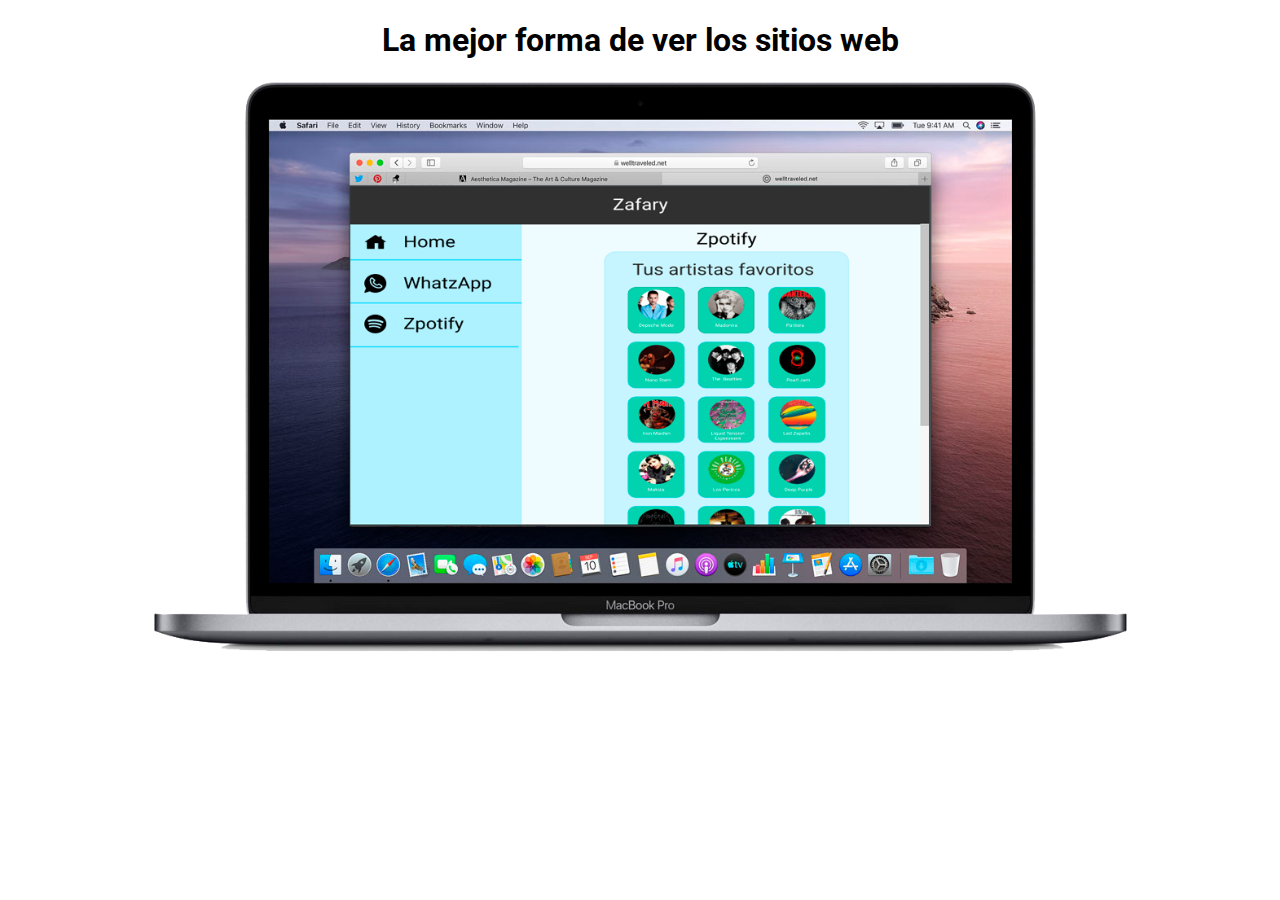
<file: Home/index.html>
<!DOCTYPE html>
<html lang="en">
<head>
    <meta charset="UTF-8">
    <meta name="viewport" content="width=device-width, initial-scale=1.0">
    <meta http-equiv="X-UA-Compatible" content="ie=edge">
	<link href="https://fonts.googleapis.com/css?family=Roboto&display=swap" rel="stylesheet">
    <link rel="stylesheet" href="style.css">
    <title>HOME</title>
</head>
<body>
    <main class="contenedor">
        <h1>La mejor forma de ver los sitios web</h1>
        <img src="./assets/zafary.png" alt="zafary">
    </main>
</body>
</html>
</file>
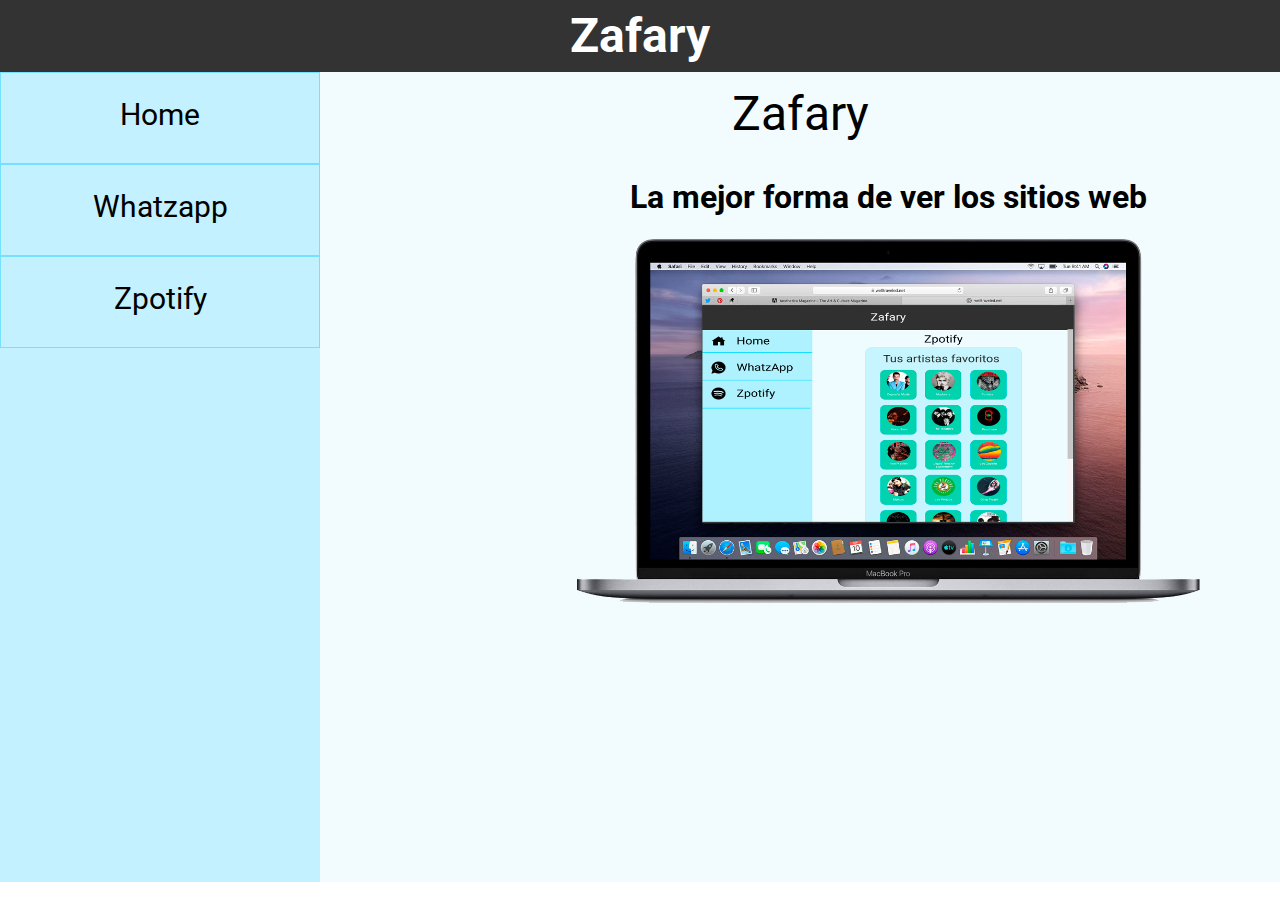
<file: Layout/index.html>
<!DOCTYPE html>
<html lang="en">
<head>
    <meta charset="UTF-8">
    <meta name="viewport" content="width=device-width, initial-scale=1.0">
    <meta http-equiv="X-UA-Compatible" content="ie=edge">
    <link rel="stylesheet" href="style.css">
    <link href="https://fonts.googleapis.com/css?family=Roboto&display=swap" rel="stylesheet">
    <link rel="stylesheet" href="https://use.fontawesome.com/releases/v5.8.1/css/all.css" integrity="sha384-50oBUHEmvpQ+1lW4y57PTFmhCaXp0ML5d60M1M7uH2+nqUivzIebhndOJK28anvf" crossorigin="anonymous">
    <title>Layout</title>
</head>
<body>
    <header class="titulo">
        <h1>Zafary</h1>
    </header>
    <section class="contenedor">
        <aside class="seleccion">
            <article id="home">
                <p><i class="fas fa-home"></i> Home</p>
            </article>
            <article id="whatsapp">
                <p><i class="fab fa-whatsapp"></i> Whatzapp</p>
            </article>
            <article id="zpotify">
                <p><i class="fab fa-spotify"></i> Zpotify</p>
            </article>
        </aside>
        <main class="principal">
            <h2 id="tDinamico">Zafary</h2>
            <iframe src="./../Home/index.html" id="dinamico" class="iframe" frameborder="0"></iframe>
        </main>
    </section>
    <script src="index.js"></script>
</body>
</html>
</file>
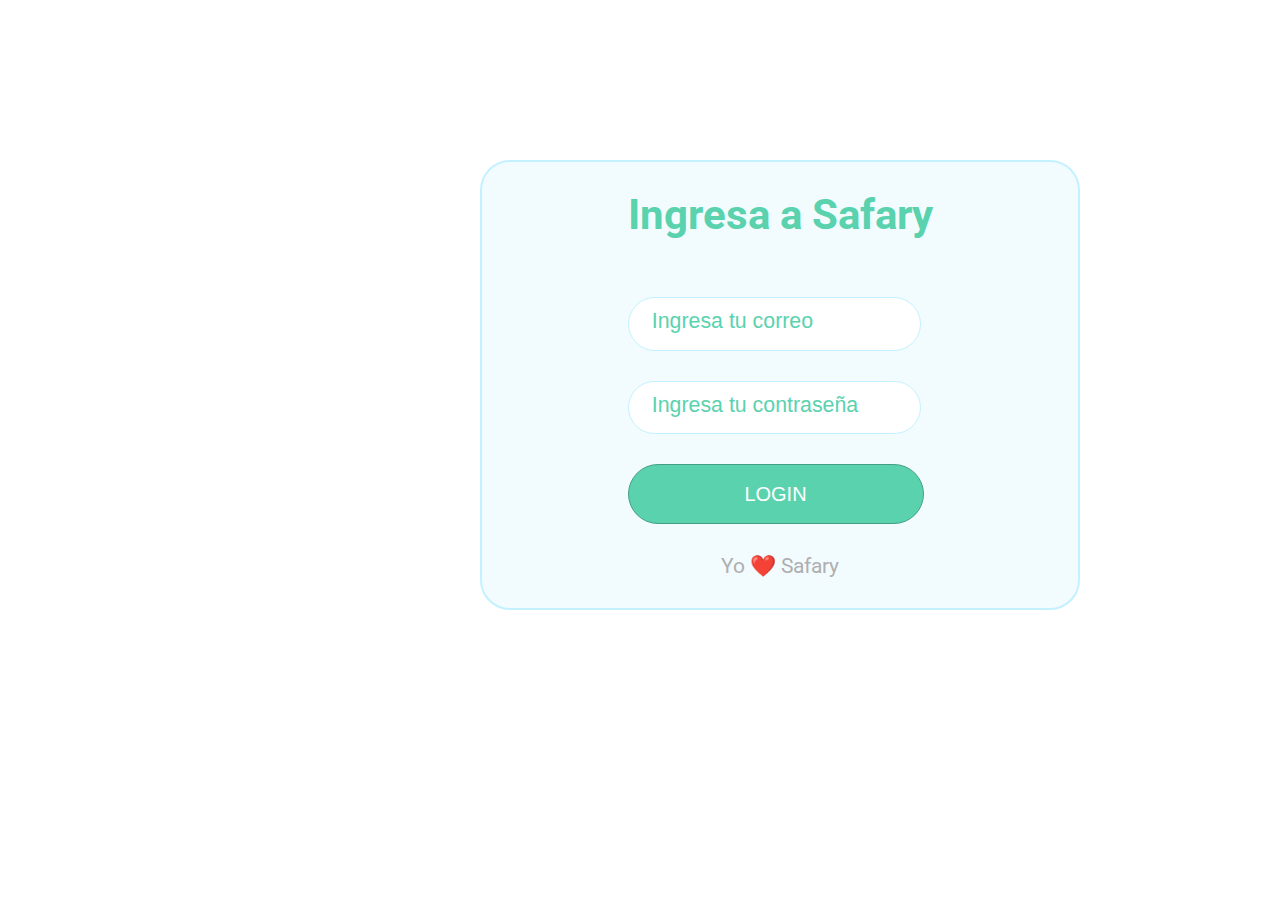
<file: Login/index.html>
<!DOCTYPE html>
<html lang="en">
<head>
	<meta charset="UTF-8">
	<meta name="viewport" content="width=device-width, initial-scale=1.0">
    <meta http-equiv="X-UA-Compatible" content="ie=edge">
	<link href="https://fonts.googleapis.com/css?family=Roboto&display=swap" rel="stylesheet">
	<link rel="stylesheet" href="style.css">
	<title>Login</title>
</head>
<body class="login">
	<main class="contenedor">
		<h1>Ingresa a Safary</h1>
		<section>
			<input id="correo" type="email" placeholder="Ingresa tu correo">
		</section>
		<section>
			<input id="pass" type="password" placeholder="Ingresa tu contraseña">
		</section>
		<section>
			<button id="btn" type="button">LOGIN</button>
		</section>
		<small class="msjError hide">Nombre de Usuario y/o contraseña incorrecto</small>
		<span class="safary">Yo ❤️ Safary</span>
	</main>
	<script src="index.js"></script>
</body>
</html>
</file>
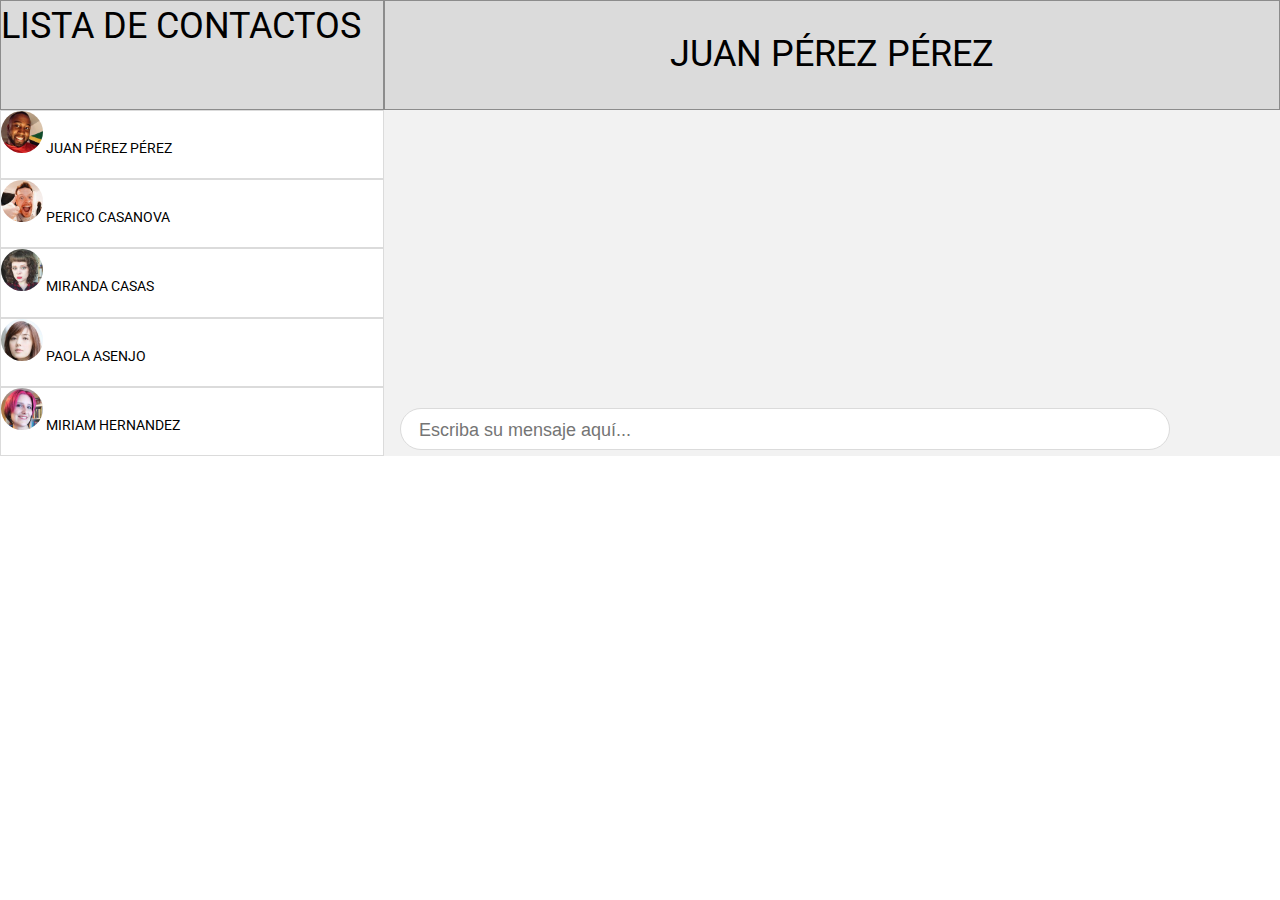
<file: Whatsapp/index.html>
<!DOCTYPE html>
<html lang="en">
<head>
    <meta charset="UTF-8">
    <meta name="viewport" content="width=device-width, initial-scale=1.0">
    <meta http-equiv="X-UA-Compatible" content="ie=edge">
    <link rel="stylesheet" href="./../Whatsapp/style.css">
    <link href="https://fonts.googleapis.com/css?family=Roboto&display=swap" rel="stylesheet">
    <link rel="stylesheet" href="https://use.fontawesome.com/releases/v5.8.1/css/all.css" integrity="sha384-50oBUHEmvpQ+1lW4y57PTFmhCaXp0ML5d60M1M7uH2+nqUivzIebhndOJK28anvf" crossorigin="anonymous">
    <title>Whatzapp</title>
</head>
<body>
    <aside>
        <header class="lista">LISTA DE CONTACTOS</header>
        <section class="listaContactos">
            <article class="item">
                <img src="./assets/54.jpg" alt="Juan"><span> JUAN PÉREZ PÉREZ</span>
            </article>
            <article class="item">
                <img src="./assets/3.jpg" alt="Perico"><span> PERICO CASANOVA</span>
            </article>
            <article class="item">
                <img src="./assets/14.jpg" alt="Miranda"><span> MIRANDA CASAS</span>
            </article>
            <article class="item">
                <img src="./assets/60.jpg" alt="Paola"><span> PAOLA ASENJO</span>
            </article>
            <article class="item">
                <img src="./assets/9.jpg" alt="Miranda"><span> MIRIAM HERNANDEZ</span>
            </article>
        </section>
    </aside>
    <main>
        <header>JUAN PÉREZ PÉREZ</header>
        <section>
            <section class="msj"></section>
            <section class="secMsj">
                <article class="msjs">
                    <input type="text" placeholder="Escriba su mensaje aquí...">
                </article>
            </section>
        </section>
    </main>
</body>
</html>
</file>
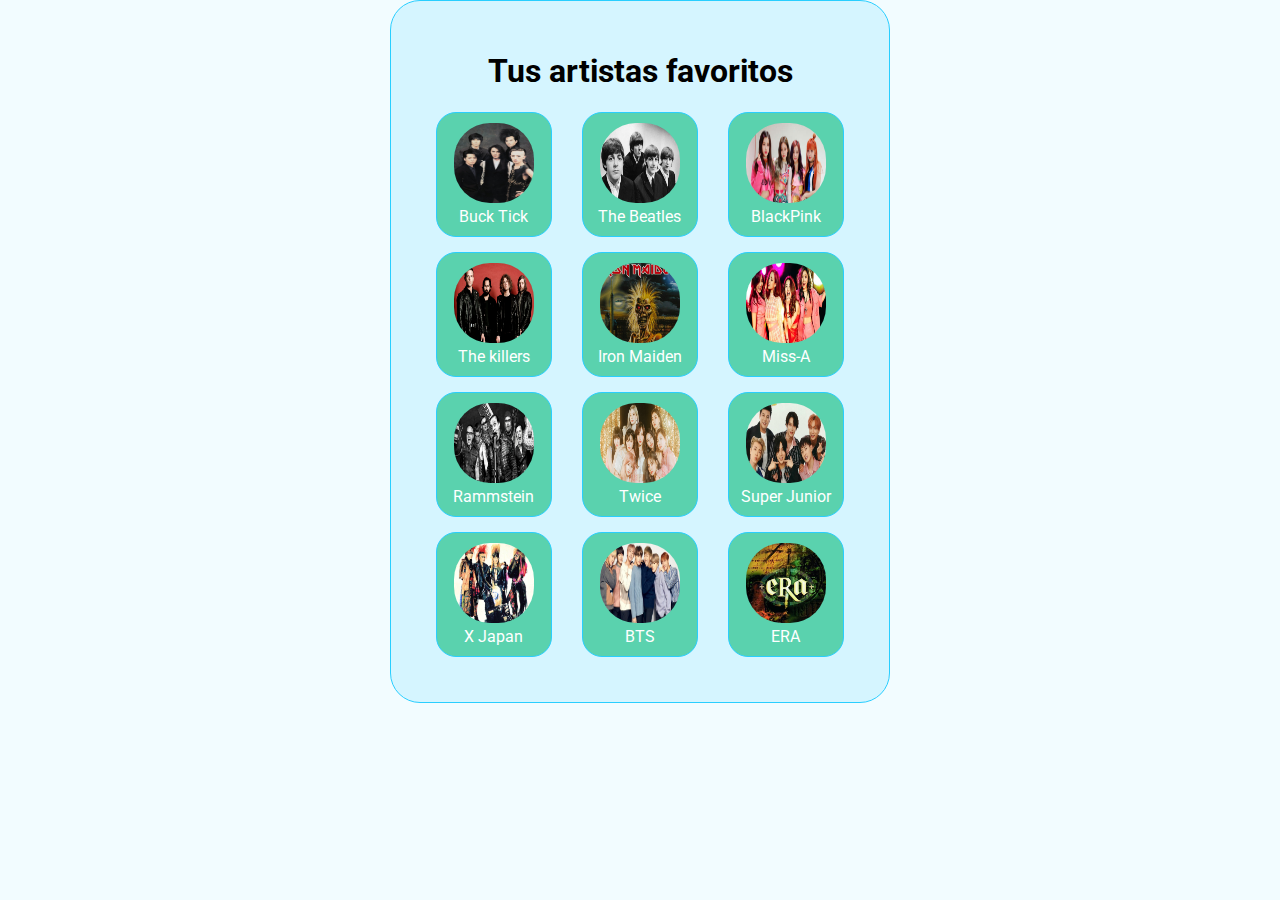
<file: Zpotify/index.html>
<!DOCTYPE html>
<html lang="en">
<head>
	<meta charset="UTF-8">
	<meta name="viewport" content="width=device-width, initial-scale=1.0, maximum-scale=1.0">
	<title>Zpotify</title>
	<link href="https://fonts.googleapis.com/css?family=Roboto&display=swap" rel="stylesheet">
	<link rel="stylesheet" href="style.css">
</head>
<body cz-shortcut-listen="true">
	<main class="contenedor">
		<header>
			<h1>Tus artistas favoritos</h1>
		</header>
		<section class="contenedorArtistas">
				<article>
					<img src="assets/buck-tick.jpg" alt="buck-tick">
					<p>Buck Tick</p>
				</article>
				<article>
					<img src="assets/beatles.jpg" alt="beatles">
					<p>The Beatles</p>
				</article>
				<article>
					<img src="assets/blackpink.jpg" alt="BlackPink">
					<p>BlackPink</p>
				</article>
				<article>
					<img src="assets/killers.jpg" alt="the-killers">
					<p>The killers</p>
				</article>
				<article>
					<img src="assets/maiden.jpg" alt="Iron Maiden">
					<p>Iron Maiden</p>
				</article>
				<article>
					<img src="assets/missa.jpg" alt="MissA">
					<p>Miss-A</p>
				</article>
				<article>
					<img src="assets/Rammstein.jpg" alt="Rammstein">
					<p>Rammstein</p>
				</article>
				<article>
					<img src="assets/twice.jpg" alt="Twice">
					<p>Twice</p>
				</article>
				<article>
					<img src="assets/superJunior.jpg" alt="SuperJunior">
					<p>Super Junior</p>
				</article>
				<article>
					<img src="assets/x-japan.jpeg" alt="X Japan">
					<p>X Japan</p>
				</article>
				<article>
					<img src="assets/bts.jpg" alt="BTS">
					<p>BTS</p>
				</article>
				<article>
					<img src="assets/era.jpg" alt="ERA">
					<p>ERA</p>
				</article>
		</section>
	</main>
</body>
</html>
</file>
<file: Home/style.css>
body{
	margin: 0;
	font-family: Roboto;
    font-style: normal;
}
*{
	box-sizing: border-box;
}
.contenedor{
    text-align: center;
	display:block;
}
h1{
    text-align: center;
    
}
.contenedor img{
    width: 110vh;
}
</file>
<file: Layout/style.css>
body{
    margin: 0;
    font-family: 'Roboto', sans-serif;
}
.contenedor{
    margin: 0;
    display: grid;
    grid-template-columns: 25% 75%;
    height: 90vh;
}

.titulo h1{
    margin: 0;
    font-size: 48px;
    color: #FFFFFF;
    background: #333333;
    text-align: center;
    line-height: 1.5em;
    height: 1.5em;
}
main{
    display: block;
}
.seleccion{
    background: #C3F1FF;    
}
.principal{
    background: #F2FCFF;
}
article{
    height: 3em;
    text-align: center;
    font-size: 30px;
    border: 1px solid #77DFFF;
}
article p{
    padding-top: 0.8em;
    margin: 0;
}
article:hover{
    background: #77DFFF;
}
#tDinamico{
    margin: 0.3em;
    text-align:center;
    font-family: Roboto;
    font-style: normal;
    font-weight: normal;
    font-size: 48px;
    line-height: 56px;
}
.iframe{
    width: 71em;
    height: 36em;
}
</file>
<file: Login/style.css>
body {
    list-style: none;
    text-decoration: none;
    border: none;
    outline: none;
    display: block;
    font-family: Roboto;
    font-style: normal;
}

* {
    box-sizing: border-box;
}
.login {
    width: 100vh;
    height: 100vh;
    background: #FFFFFF;
    margin: auto;
}
.contenedor {
    display: grid;
    position: absolute;
    width: 600px;
    height: 450px;
    left: 480px;
    top: 160px;
    background: #F2FCFF;
    border: 2px solid #C3F1FF;
    box-sizing: border-box;
    border-radius: 30px;
    margin: auto;
    justify-content: center;
}
h1{
	font-size: 42px;
	line-height: 49px;
	color: #5AD2AE;
}
section #correo{
	background: #FFFFFF;
	border: 1px solid #C3F1FF;
	box-sizing: border-box;
	border-radius: 39.5px;
	height: 4em;
    width: 22em;
}
section #pass{
	background: #FFFFFF;
	border: 1px solid #C3F1FF;
	box-sizing: border-box;
	border-radius: 39.5px;
	height: 4em;
    width: 22em;
}
::placeholder {
    color: #5AD2AE;
    font-size: 1.6em;
    padding: 1em;
}
#btn{
	background: #5AD2AE;
	border: 1px solid #469F85;
	box-sizing: border-box;
	border-radius: 39.5px;
	height: 3em;
    width: 14.8em;
    font-size: 20px;
	line-height: 28px;
	color: #FFFFFF;
}
.msjError{
    color: red;
    
}
.hide{
    display: none;
}
.safary{
	text-align: center;
	color: #AFAFAF;
	font-size: 21px;
}
</file>
<file: Whatsapp/style.css>
body{
    margin: 0;
    display: grid;
    grid-template-columns: 30% 70%;
    height: 100vh;
    font-family: Roboto;
    font-style: normal;
}
main{
    display: block;
}
.lista{
    background-color: #DBDBDB;
    height: 3em;
    border: 1px solid #8C8C8C;
    font-weight: normal;
    font-size: 36px;
    line-height: 50px;
}

.listaContactos article{
    height: 4.8em;
    border: 1px solid #DBDBDB;
    font-weight: normal;
    font-size: 14px;
    line-height: 16px;
}
.item img{
    border-radius: 50%;
    height: 3em;
    width: 3em;
}
.item:hover{
    background-color: #F2F2F2;
}
main header{
    text-align: center;
    background-color: #DBDBDB;
    border: 1px solid #8C8C8C;
    height: 3em;
    font-weight: normal;
    font-size: 36px;
    line-height: 107px;
}
.msj{
    height: 18.63em;
    background: #F2F2F2;
}
.secMsj{
    height: 3em;
    background: #F2F2F2;
}
.msjs{
    margin-left: 1em;
    padding-top: 0.6em;
    border: 1.5px solid #DBDBDB;
    width: 47em;
    height: 1.9em;
    padding-left: 1em;
    border-radius: 50px;
    background: #FFFFFF;
}
.msjs input{
    border: none;
    width: 39em;
    background: #FFFFFF;
    font-weight: normal;
    font-size: 18px;
    line-height: 21px;
    color: #8F8F8F;
}
</file>
<file: Zpotify/style.css>
body{
	margin: 0;
	font-family: Roboto;
	font-style: normal;
	background: #F2FCFF;
}
*{
	box-sizing: border-box;
}
main{
	display:block;
}
header{
	text-align: center;
}
img{
	width: 80px;
	height: 80px;
	border-radius: 45%;
}
.contenedor{
	margin: 0 auto;
	display: grid;
	border-radius: 30px;
	width: 500px;
	padding: 30px;
	background-color: #D5F5FF;
	border: 1px solid #29CEFF;
}
.contenedorArtistas{
	display: grid;
	grid-template-columns: 33.33% 33.33% 33.34%;
	background: ##D5F5FF;
}
.contenedorArtistas article{
	padding: 10px;
	grid-gap: 10px;
	text-align: center;
	border: 1px solid #29CEFF;
	border-radius: 20px;
	background: #5AD2AE;
	color: #FFFFFF;
	margin: 0 15px 15px 15px;
}
.contenedorArtistas article p{
	margin: 0;
}
</file>
